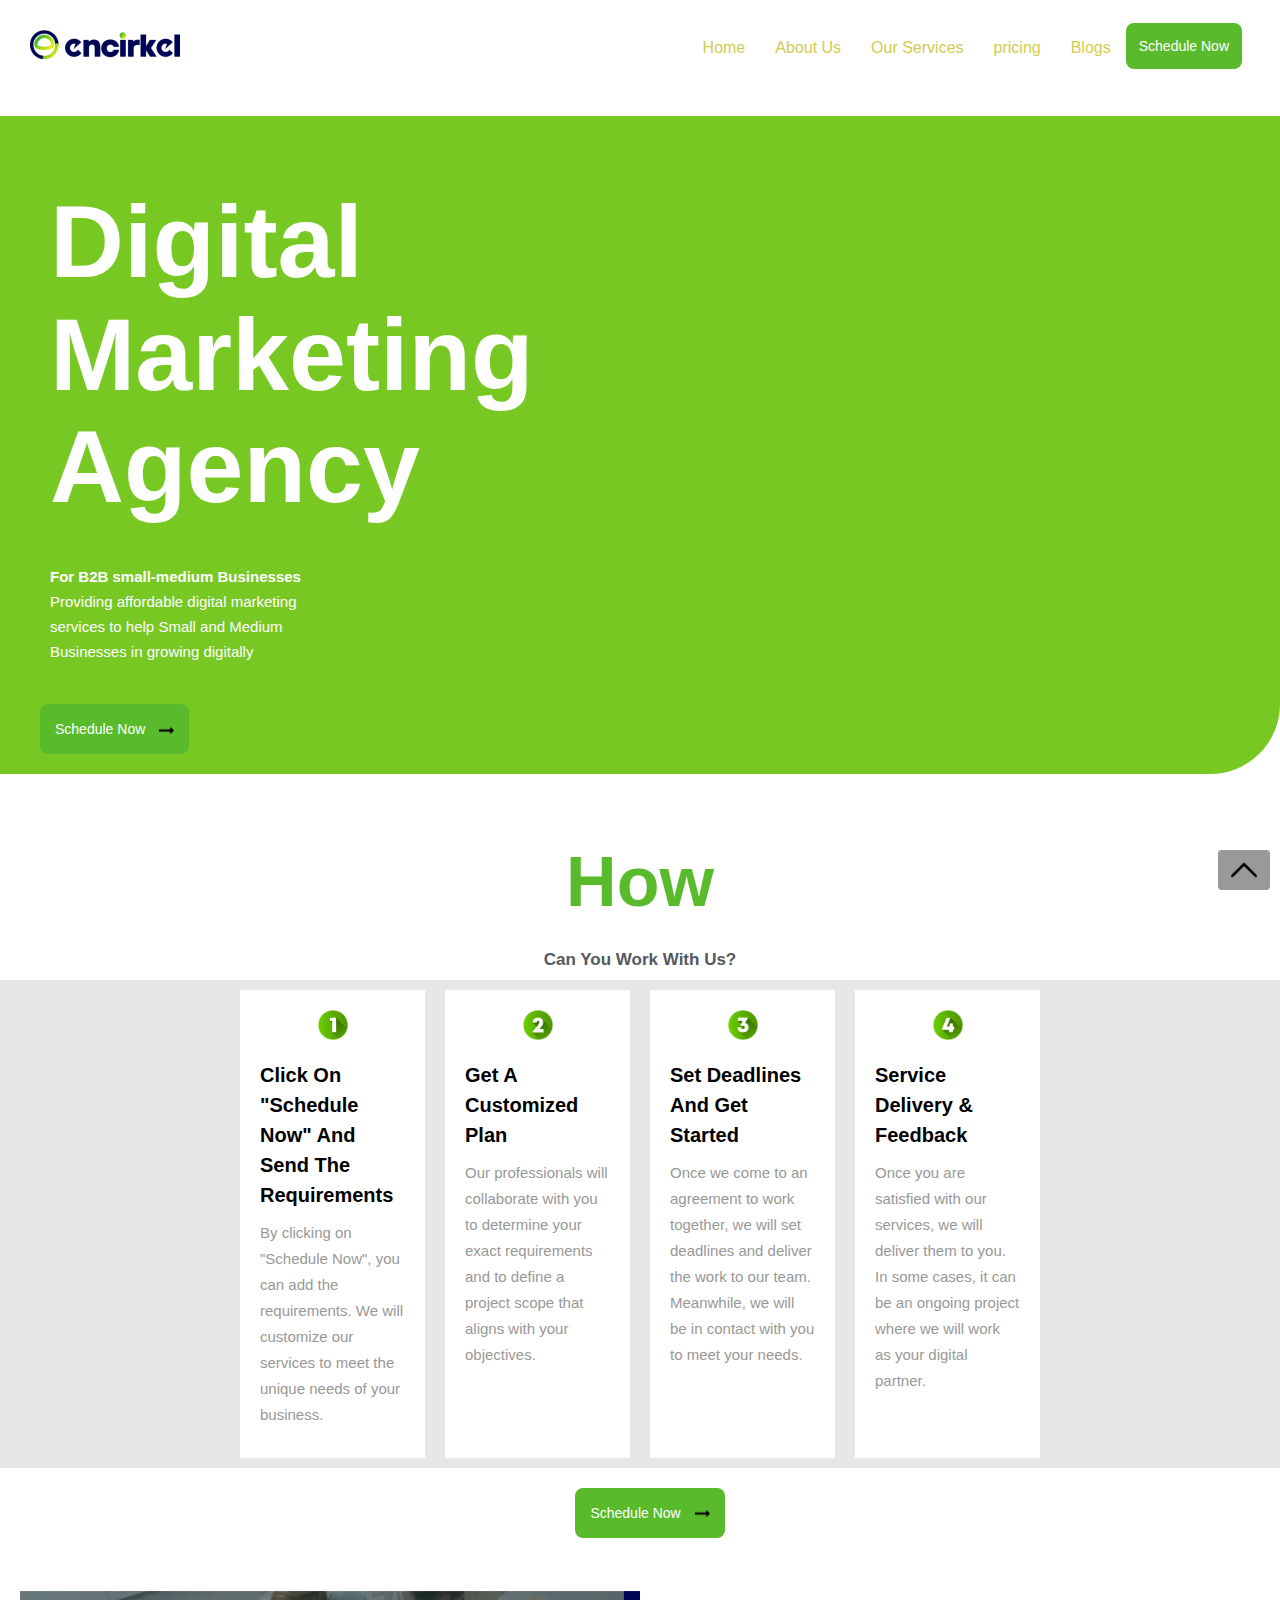
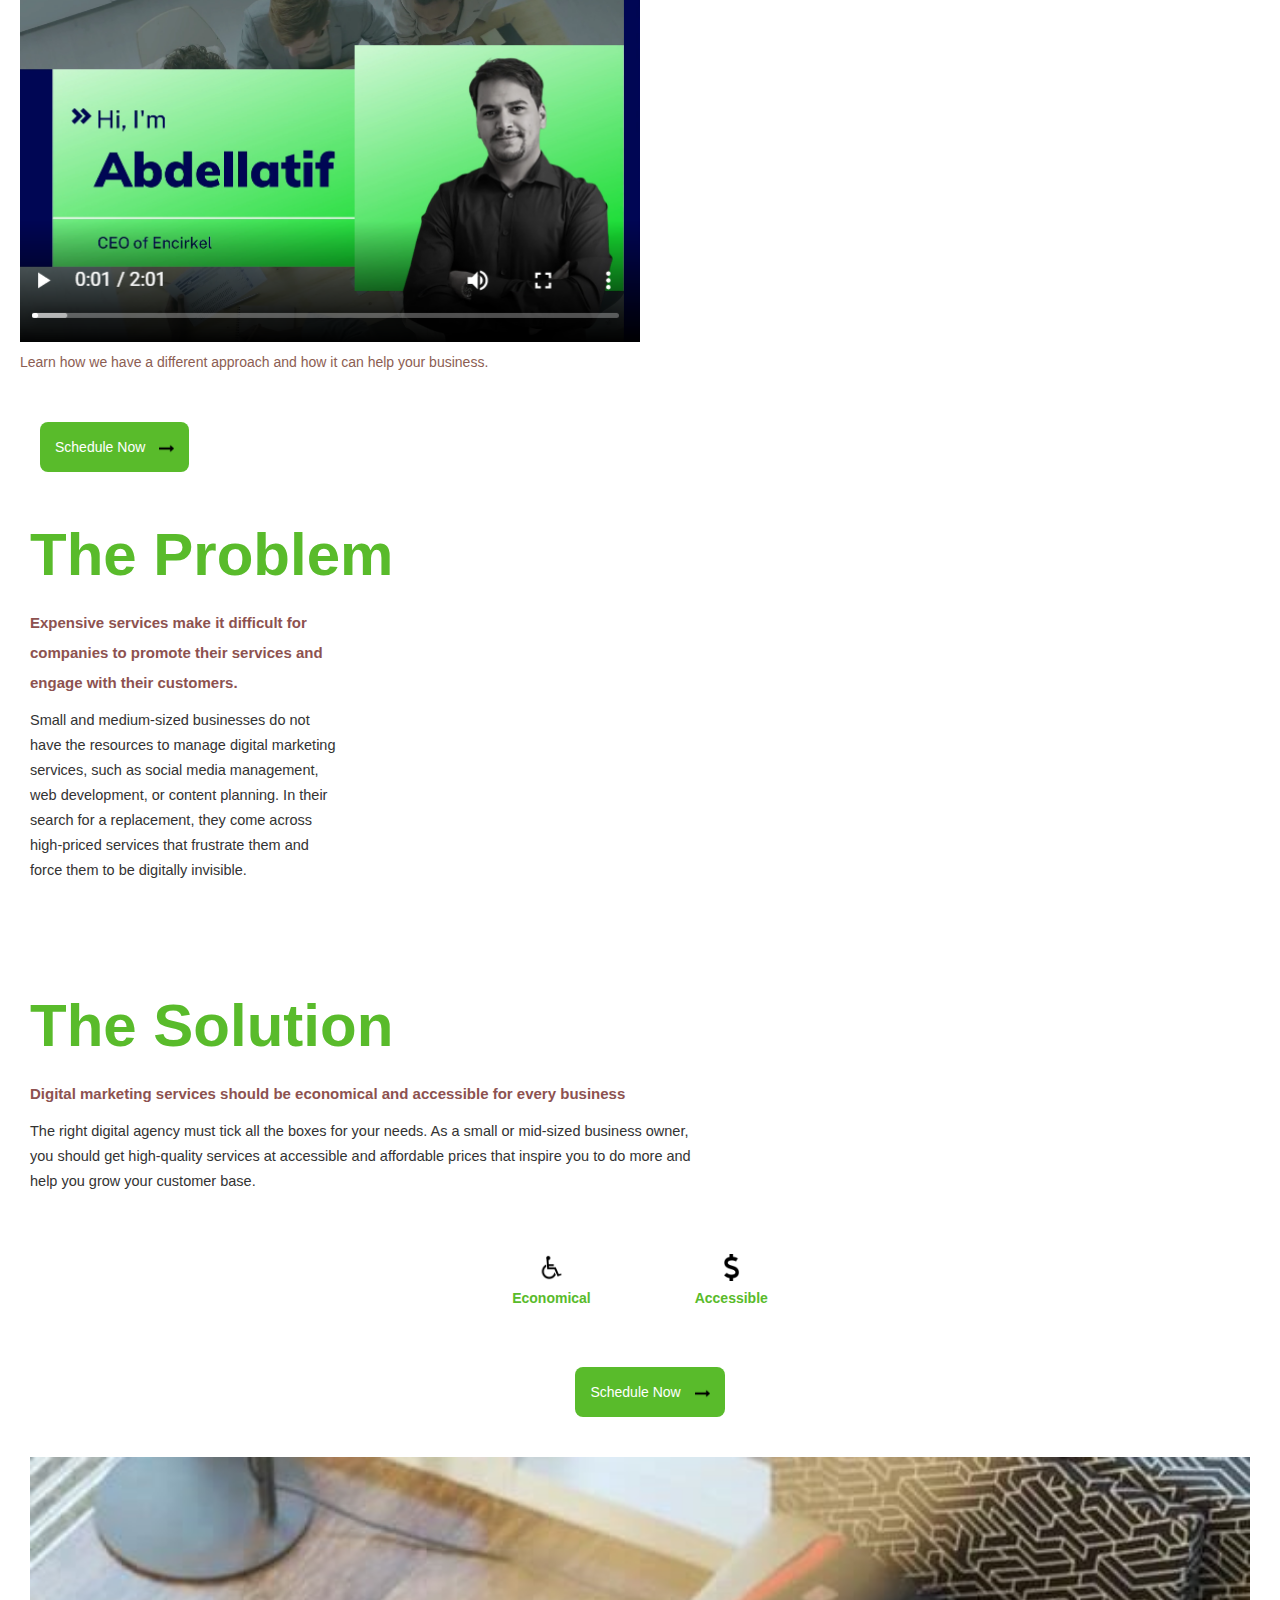
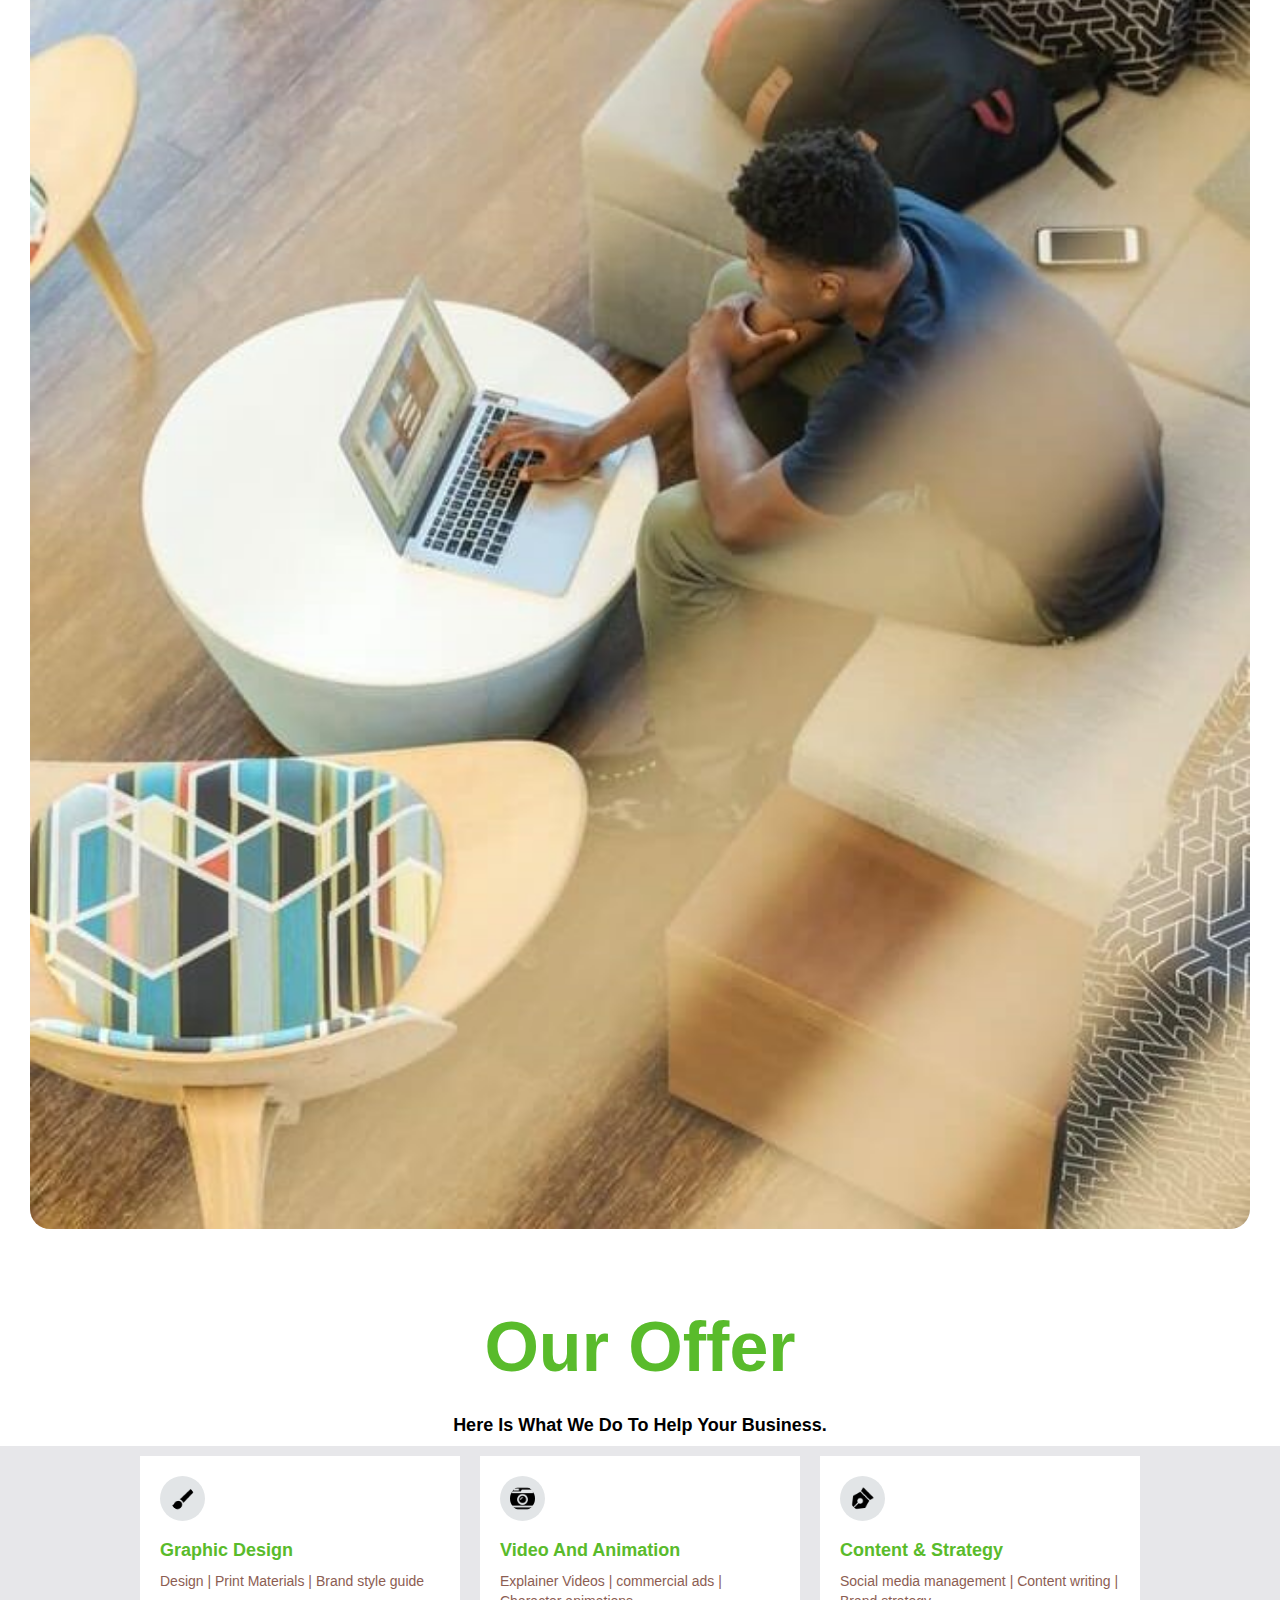
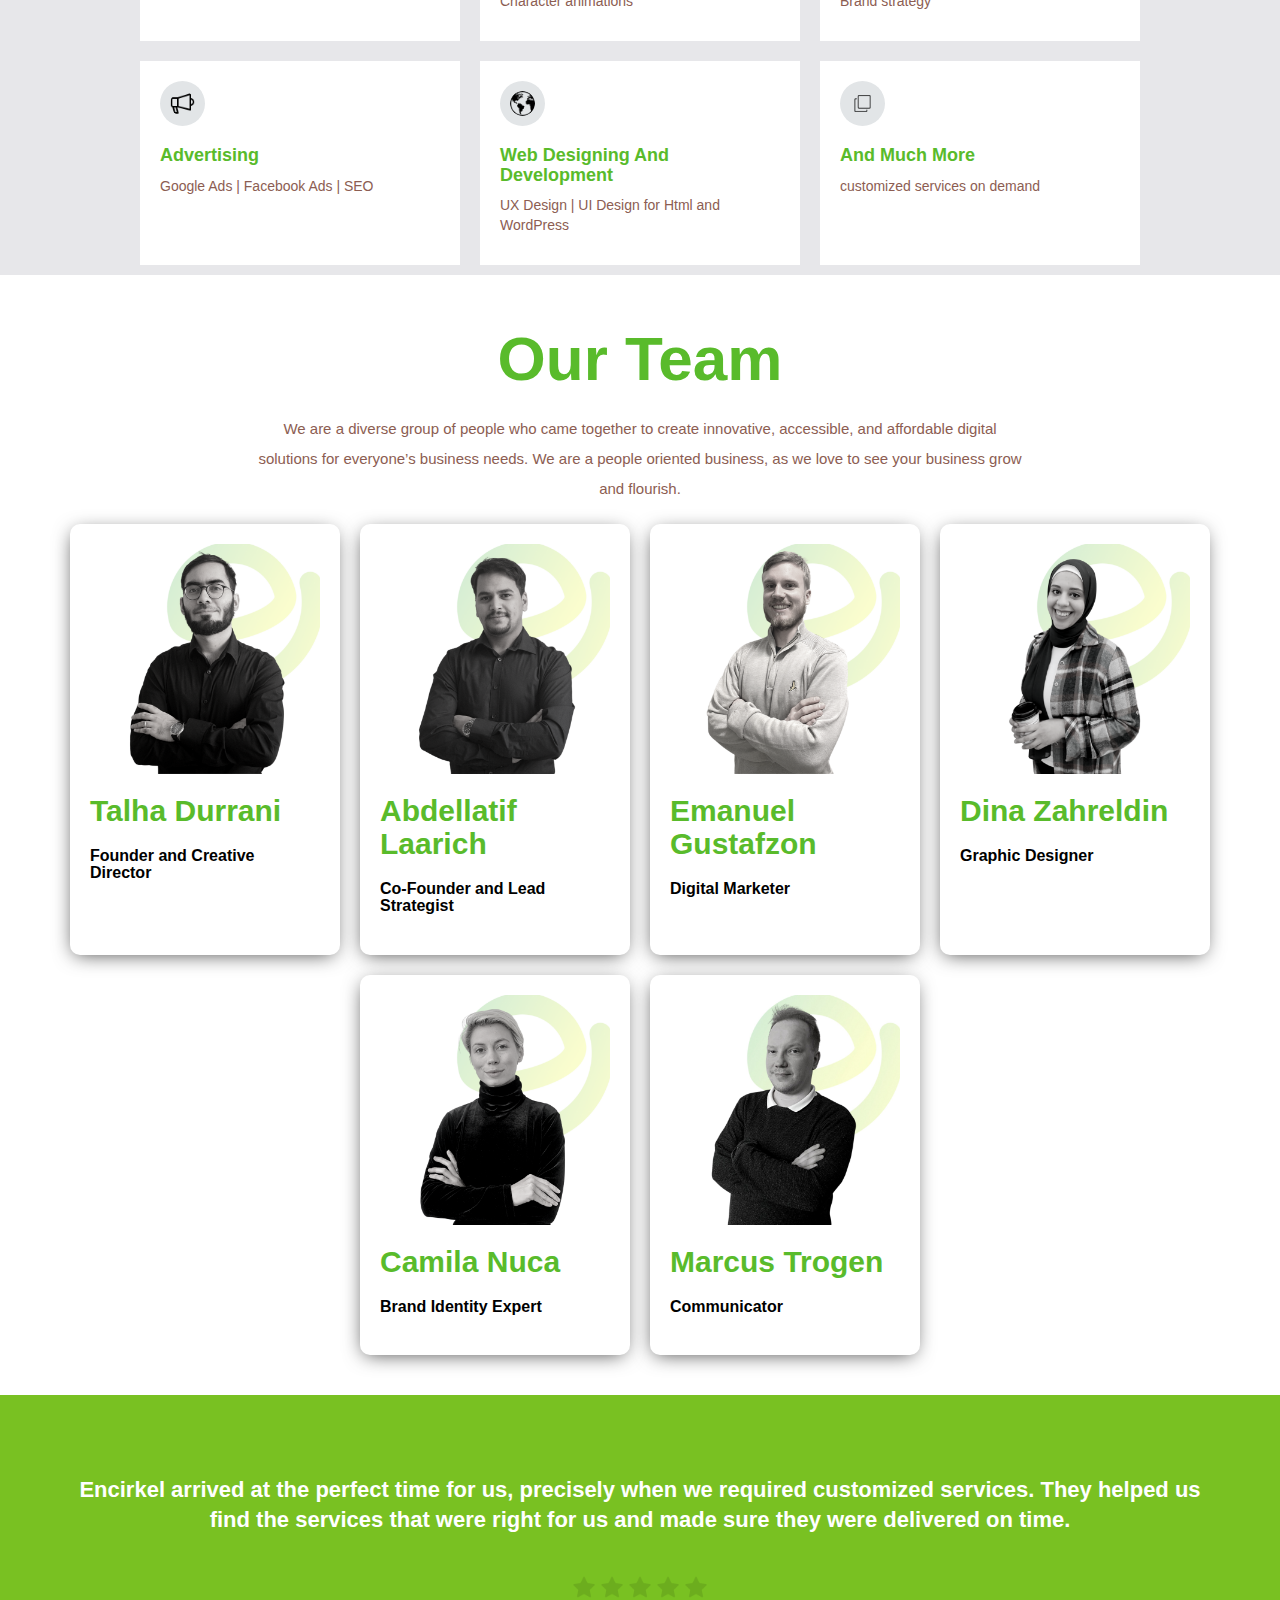
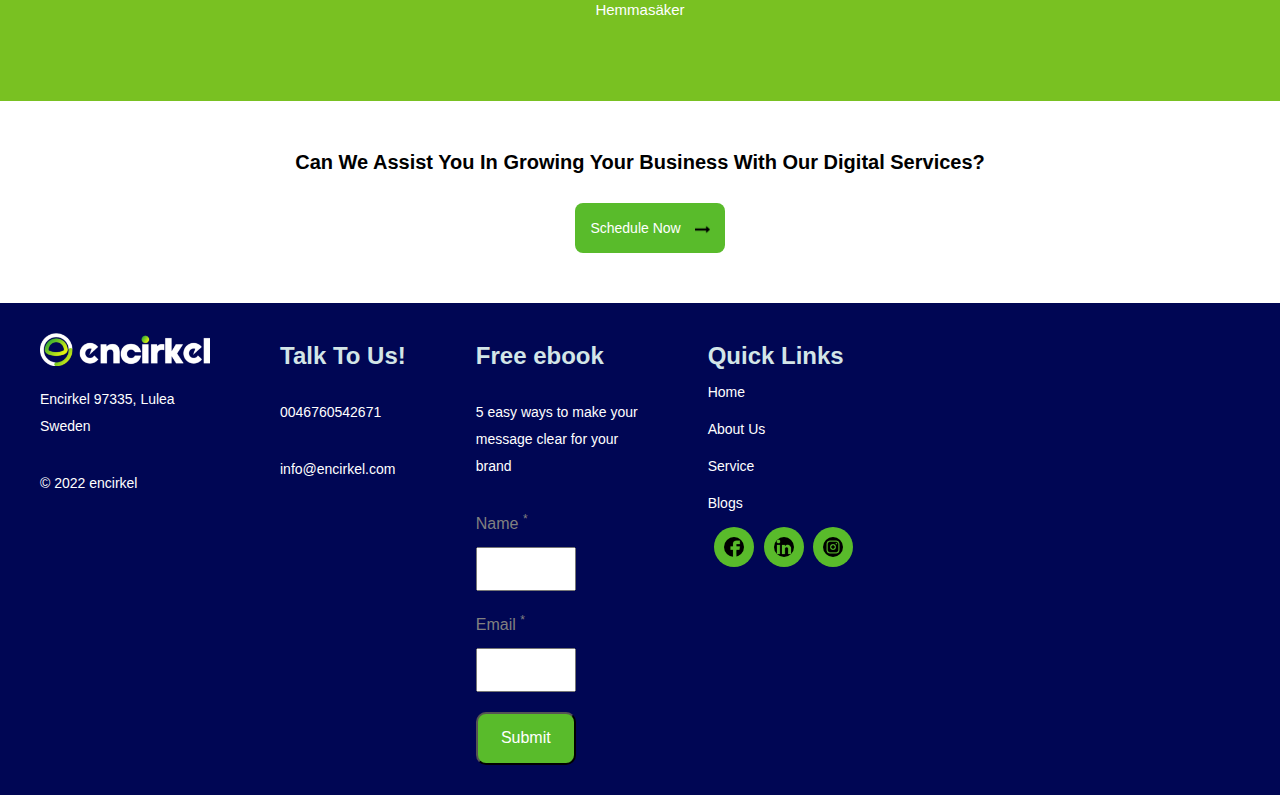
<file: index.html>
<!DOCTYPE html>
<html lang="en">
<head>
    <meta charset="UTF-8">
    <meta http-equiv="X-UA-Compatible" content="IE=edge">
    <meta name="viewport" content="width=device-width, initial-scale=1.0">
    <title>Home</title>
    <link rel="stylesheet" type="text/css" href="home.css">
    <link rel="stylesheet" href="https://maxcdn.bootstrapcdn.com/bootstrap/3.4.1/css/bootstrap.min.css">
   
</head>
<body>
    <div id="top"></div>
    <a class="btn" href="#top"><img style="width:26px;" src="./Images\upload.png"></a>
   
    
    
    <nav style="background-color: #ffffff; border:0;" class="navbar navbar-inverse">
      <div class="container-fluid">
        <div class="navbar-header">
          <button  type="button" class="navbar-toggle" data-toggle="collapse" data-target="#myNavbar">
            <span class="icon-bar"></span>
            <span class="icon-bar"></span>
            <span class="icon-bar"></span>                        
          </button>
          <img class="pick-one" src="./Images\pick-1.png">
        </div>
        <div class="collapse navbar-collapse" id="myNavbar">
          <ul class="nav navbar-nav">
            <li><a href="index.html"><span>Home</span></a></li>
            <li><a href="About Us.html"><span>About Us</span></a></li>
            <li><a href="#"><span>Our Services</span></a></li>
            <li><a href="#"><span>pricing</span></a></li>
            <li><a href="#"><span>Blogs</span></a></li>
            <li><button type="button" class="btn-1"><span>Schedule Now</span></button></li>
          </ul>
          
        </div>
      </div>
    </nav>

    <div class="content">
      <div class="mydiv">
        <h1>Digital <br>Marketing<br> Agency</h1>
        <p><b>For B2B small-medium Businesses </b><br>Providing affordable digital marketing<br> services to help Small and Medium<br> Businesses in growing digitally</p>
      <button type="button" class="btn-2"><span>Schedule Now <img src="./Images\long arrow.png" style="height:15px; font-weight: bold; padding-left: 10px;"></span></button>
      </div>
    </div>
    <center>
    <div class="how">
      <h1>How</h1>
      <h3>Can You Work With Us?</h3>
    </div>
    </center>
    <div class="cardHolder">
      
      <div class="card">
        <center><img width="30px" src="Images\pick-2.png" alt=""></center>
        <h2>Click On "Schedule Now" And Send The Requirements</h2>
        <p>By clicking on "Schedule Now", you can add the requirements. We will customize our services to meet the unique needs of your business.</p>
      </div>
      <div class="card">
        <center><img width="30px" src="Images\pick-3.png" alt=""></center>
        <h2>Get A Customized Plan</h2>
        <p>Our professionals will collaborate with you to determine your exact requirements and to define a project scope that aligns with your objectives.</p>
      </div>
      <div class="card">
        <center><img width="30px" src="Images\pick-4.png" alt=""></center>
        <h2>Set Deadlines And Get Started</h2>
        <p>Once we come to an agreement to work together, we will set deadlines and deliver the work to our team. Meanwhile, we will be in contact with you to meet your needs.</p>
      </div>
      <div class="card">
        <center><img width="30px" src="Images\pick-5.png" alt=""></center>
        <h2>Service Delivery & Feedback</h2>
        <p>Once you are satisfied with our services, we will deliver them to you. In some cases, it can be an ongoing project where we will work as your digital partner.</p>
      </div>

    </div>

    <div class="main-div">
      <center><button type="button" class="btn-2"><span>Schedule Now <img src="./Images\long arrow.png" style="height:15px; font-weight: bold; padding-left: 10px;"></span></button></center>
      <img class="pick-two"  src="Images\video.PNG">
      <p style="color:#8c5d52; font-size:14px; padding-top: 10px !important;">Learn how we have a different approach and how it can help your business.</p> <br><br>
      <button type="button" class="btn-2"><span>Schedule Now <img src="./Images\long arrow.png" style="height:15px; font-weight: bold; padding-left: 10px;"></span></button>
     <div class="text-content">
      <h1>The Problem</h1>
      <h3>Expensive services make it difficult for <br> companies to promote their services and<br> engage with their customers.</h3>
      <p>Small and medium-sized businesses do not<br> have the resources to manage digital marketing<br> services, such as social media management,<br> web development, or content planning. In their <br>search for a replacement, they come across <br>high-priced services that frustrate them and <br>force them to be digitally invisible.</p>
     </div>

     <div class="text-content" style="padding-top:50px !important;">
      <h1>The Solution</h1>
      <h3>Digital marketing services should be economical and accessible for every business</h3>
      <p>The right digital agency must tick all the boxes for your needs. As a small or mid-sized business owner,<br> you should get high-quality services at accessible and affordable prices that inspire you to do more and<br> help you grow your customer base.</p>
      <center><span class="tag"><img width="27px" src="Images\accessible.jpg" alt=""><h4 style="color:#59bb2b; font-weight: bold !important; font-size:14px;">Economical</h4></span>
      <span class="tag"><img width="27px" src="Images\dollar.png" alt=""><h4 style="color:#59bb2b; font-weight: bold !important; font-size: 14px;">Accessible</h4></span></center>
      <center><button type="button" class="btn-2"><span>Schedule Now <img src="./Images\long arrow.png" style="height:15px; font-weight: bold; padding-left: 10px;"></span></button></center>
      <center><img src="Images\pick-6.jpg" alt="" width="100%" height="auto;" style="border-radius:20px; padding-top:40px;"></center>
     </div>

</div>

<center>
  <div class="offer">
    <h1>Our Offer</h1>
    <h3>Here Is What We Do To Help Your Business.</h3>
  </div>
</center>

<div class="box-content">
    <div class="box">
      <img  src="Images\paint-brush.png" alt="">
      <h2>Graphic Design</h2>
      <p>Design | Print Materials | Brand style guide</p>
    </div>
    <div class="box">
      <img  src="Images\camera-retro.png" alt="">
      <h2>Video And Animation</h2>
      <p>Explainer Videos | commercial ads | Character animations</p>
    </div>
      <div class="box">
        <img  src="Images\pen-tool.png" alt="">
      <h2>Content & Strategy</h2>
      <p>Social media management | Content writing | Brand strategy</p>
    </div>
    <div class="box">
      <img  src="Images\bullhorn.png" alt="">
      <h2>Advertising</h2>
      <p>Google Ads | Facebook Ads | SEO</p>
    </div>
    <div class="box">
      <img  src="Images\earth.png" alt="">
      <h2>Web Designing And Development</h2>
      <p>UX Design | UI Design for Html and WordPress</p>
    </div>
    <div class="box">
      <img  src="Images\clone.png" alt="">
      <h2>And Much More</h2>
      <p>customized services on demand</p>
    </div>
    
</div>


  <div class="team">
    <h1>Our Team</h1>
    <p>We are a diverse group of people who came together to create innovative, accessible, and affordable digital<br> solutions for everyone’s business needs. We are a people oriented business, as we love to see your business grow<br> and flourish.</p>
  </div>

  <div class="img-content">
    <div class="img-box">
     <img src="Images\pick-7.png" alt="">
      <h2>Talha Durrani</h2>
      <h3>Founder and Creative Director</h3>
    </div>
    <div class="img-box">
      <img src="Images\pick-8.png" alt="">
      <h2>Abdellatif Laarich</h2>
      <h3>Co-Founder and Lead Strategist</h3>
    </div>
    <div class="img-box">
      <img src="Images\pick-9.png" alt="">
      <h2>Emanuel Gustafzon</h2>
      <h3>Digital Marketer</h3>
    </div>
    <div class="img-box">
      <img src="Images\pick-10.png" alt="">
      <h2>Dina Zahreldin</h2>
      <h3>Graphic Designer</h3>
    </div>
    <div class="img-box">
      <img src="Images\pick-11.png" alt="">
      <h2>Camila Nuca</h2>
      <h3>Brand Identity Expert</h3>
    </div>
    <div class="img-box">
      <img src="Images\pick-12.jpg" alt="">
      <h2>Marcus Trogen</h2>
      <h3>Communicator</h3>
    </div>
  
  </div>

<div class="green-box">
  <h3>Encirkel arrived at the perfect time for us, precisely when we required customized services. They helped us find the services that were right for us and made sure they were delivered on time.</h3>
<center><img width="24px" style="opacity: 0.1;" src="Images\star.png" alt="">
<img width="24px" style="opacity: 0.1;" src="Images\star.png" alt="">
<img width="24px" style="opacity: 0.1;" src="Images\star.png" alt="">
<img width="24px" style="opacity: 0.1;" src="Images\star.png" alt="">
<img width="24px" style="opacity: 0.1;" src="Images\star.png" alt="">
<p style="color:white; font-size:15px;">Hemmasäker</p>
</center>
</div>
<center>
<div class="grow">
  <h4>Can We Assist You In Growing Your Business With Our Digital Services?</h4>
  <button type="button" class="btn-2"><span>Schedule Now <img src="./Images\long arrow.png" style="height:15px; font-weight: bold; padding-left: 10px;"></span></button>
</div>
</center>

<div class="footer">
  <div class="foot-box">
    <img width="170px" src="Images\pick-13.png" alt="">
    <p>Encirkel 97335, Lulea <br>Sweden</p>
    
    <p>© 2022 encirkel</p>
  </div>
  <div class="foot-box">
    <h4>Talk To Us!</h4>
    <p>0046760542671</p>
    <p>info@encirkel.com</p>
  </div>
  <div class="foot-box">
    <h4>Free ebook</h4>
    <p>5 easy ways to make your<br> message clear for your<br> brand</p>
    <p style="color:gray; font-size:16px;">Name <sup>*</sup></p>
    <input type="text">
    <p style="color:gray; font-size:16px;" >Email <sup>*</sup></p>
    <input type="email"><br><br>
    <button style="background-color: #59bb2b; color: white; padding:13px; width:100px; font-size:16px; border-radius:10px;">Submit</button>
  </div>
  <div class="foot-box">
    <h4>Quick Links</h4>
    <p style="padding:0%">Home</p>
    <p style="padding:0%">About Us</p>
    <p style="padding:0%">Service</p>
    <p style="padding:0%" >Blogs</p>
    <img class= "pick-three"  src="Images\facebook.png" alt="">
    <img class= "pick-three"  src="Images\linkedin-logo.png" alt="">
    <img class= "pick-three"  src="Images\instagram.png" alt="">
  </div>
</div>
    <script src="https://ajax.googleapis.com/ajax/libs/jquery/3.6.0/jquery.min.js"></script>
    <script src="https://maxcdn.bootstrapcdn.com/bootstrap/3.4.1/js/bootstrap.min.js"></script>   
</body>
</html>
</file>
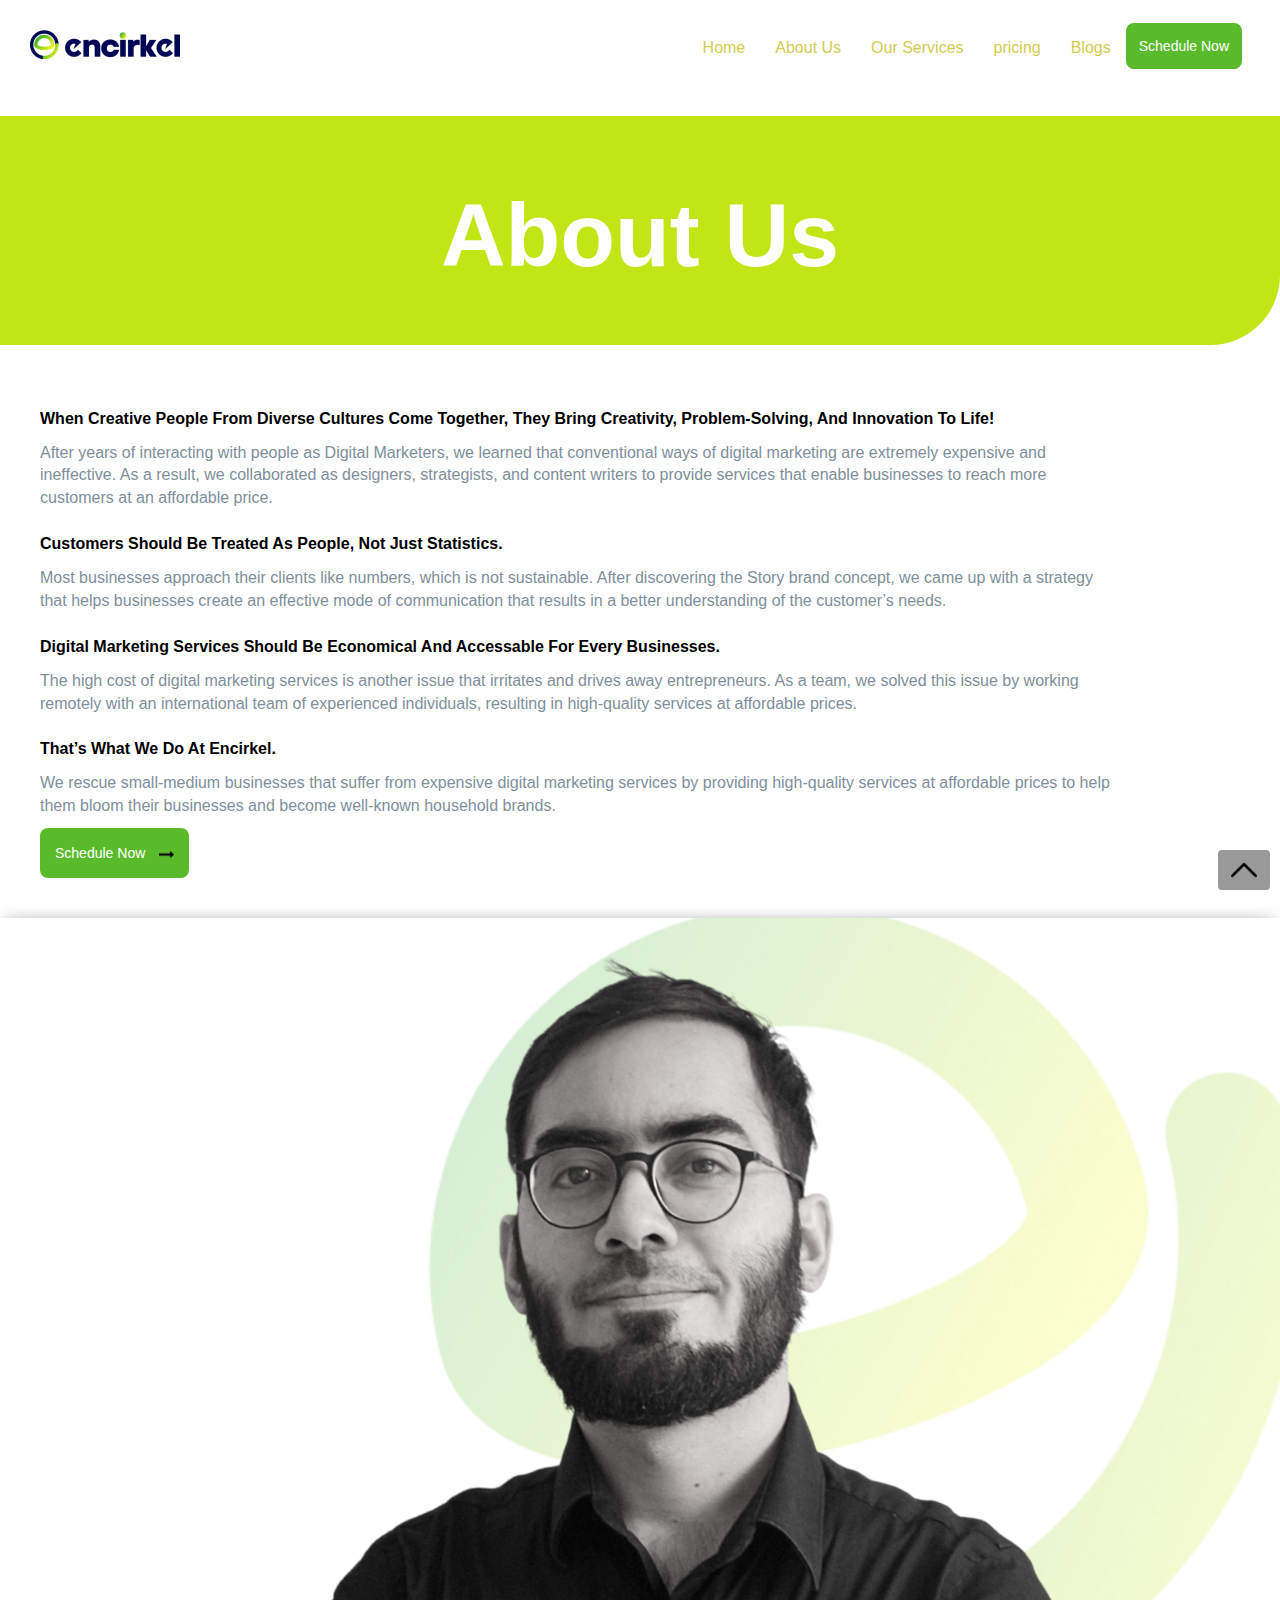
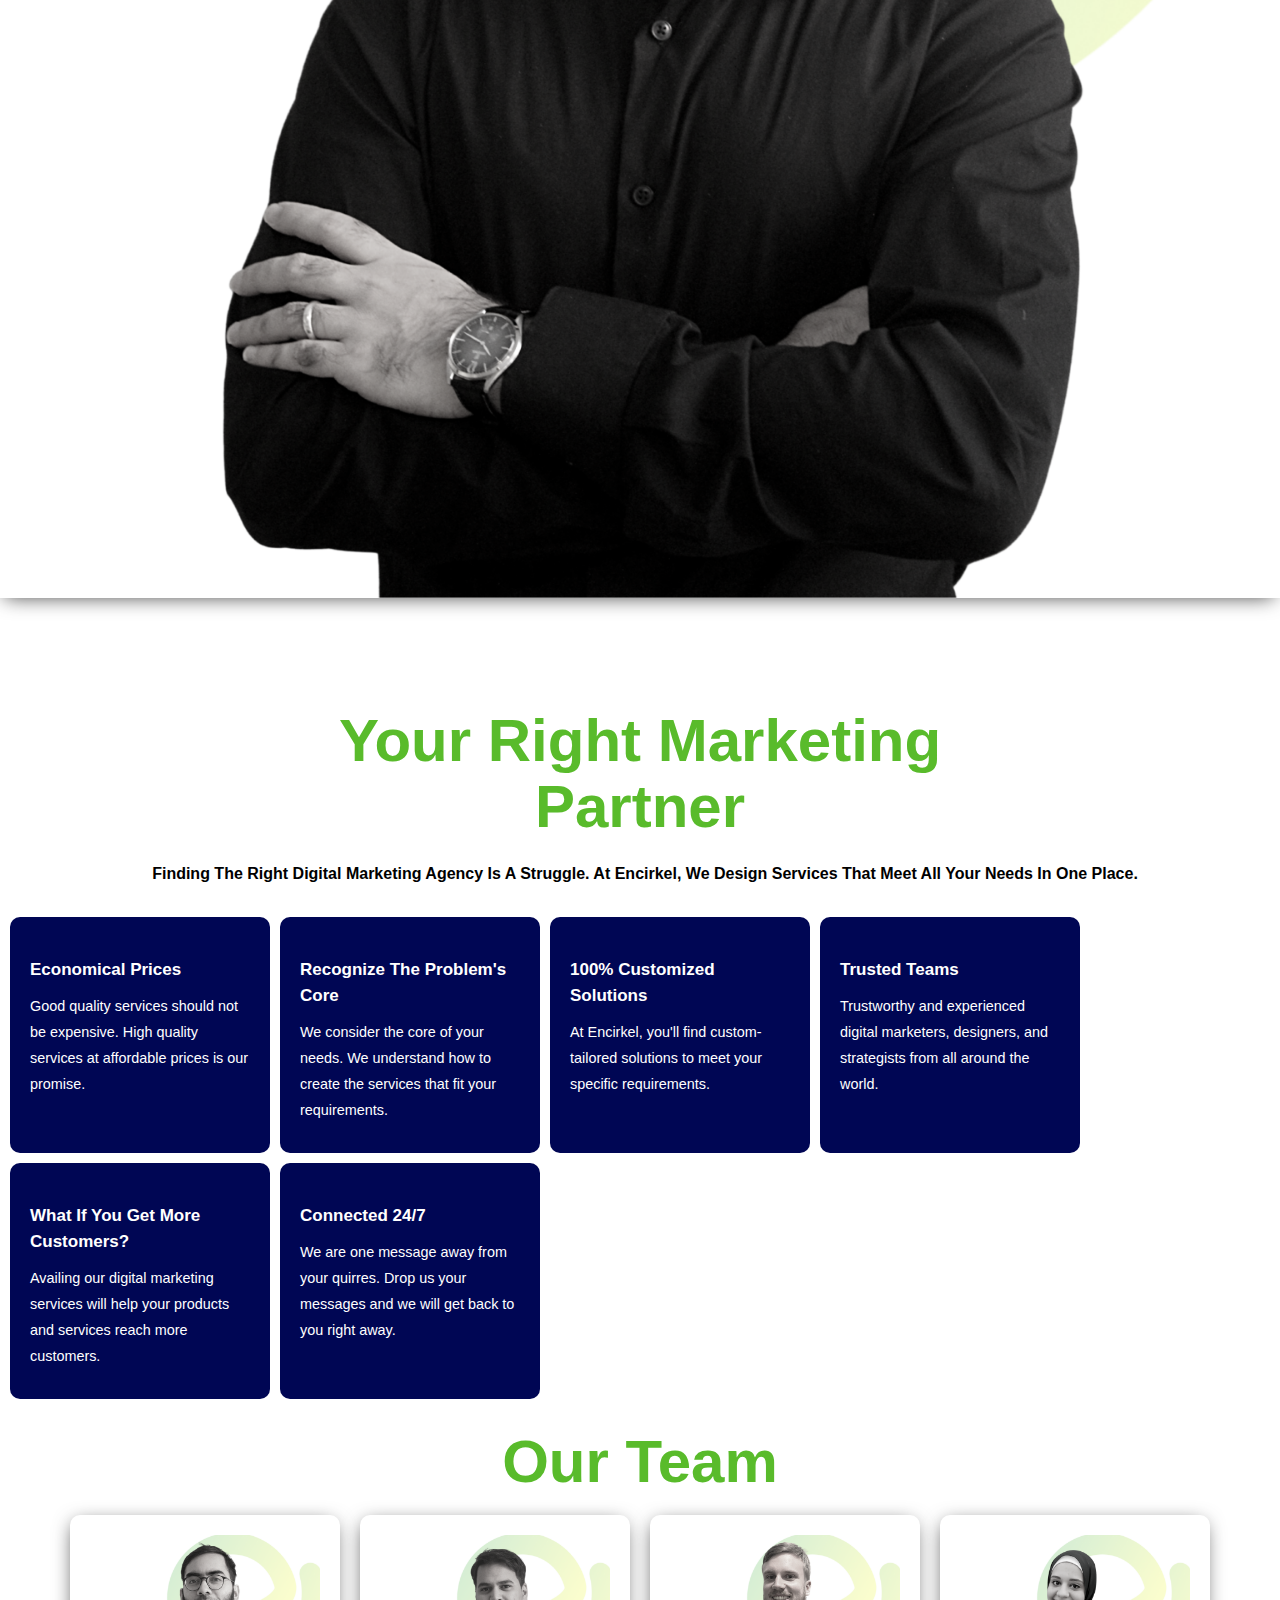
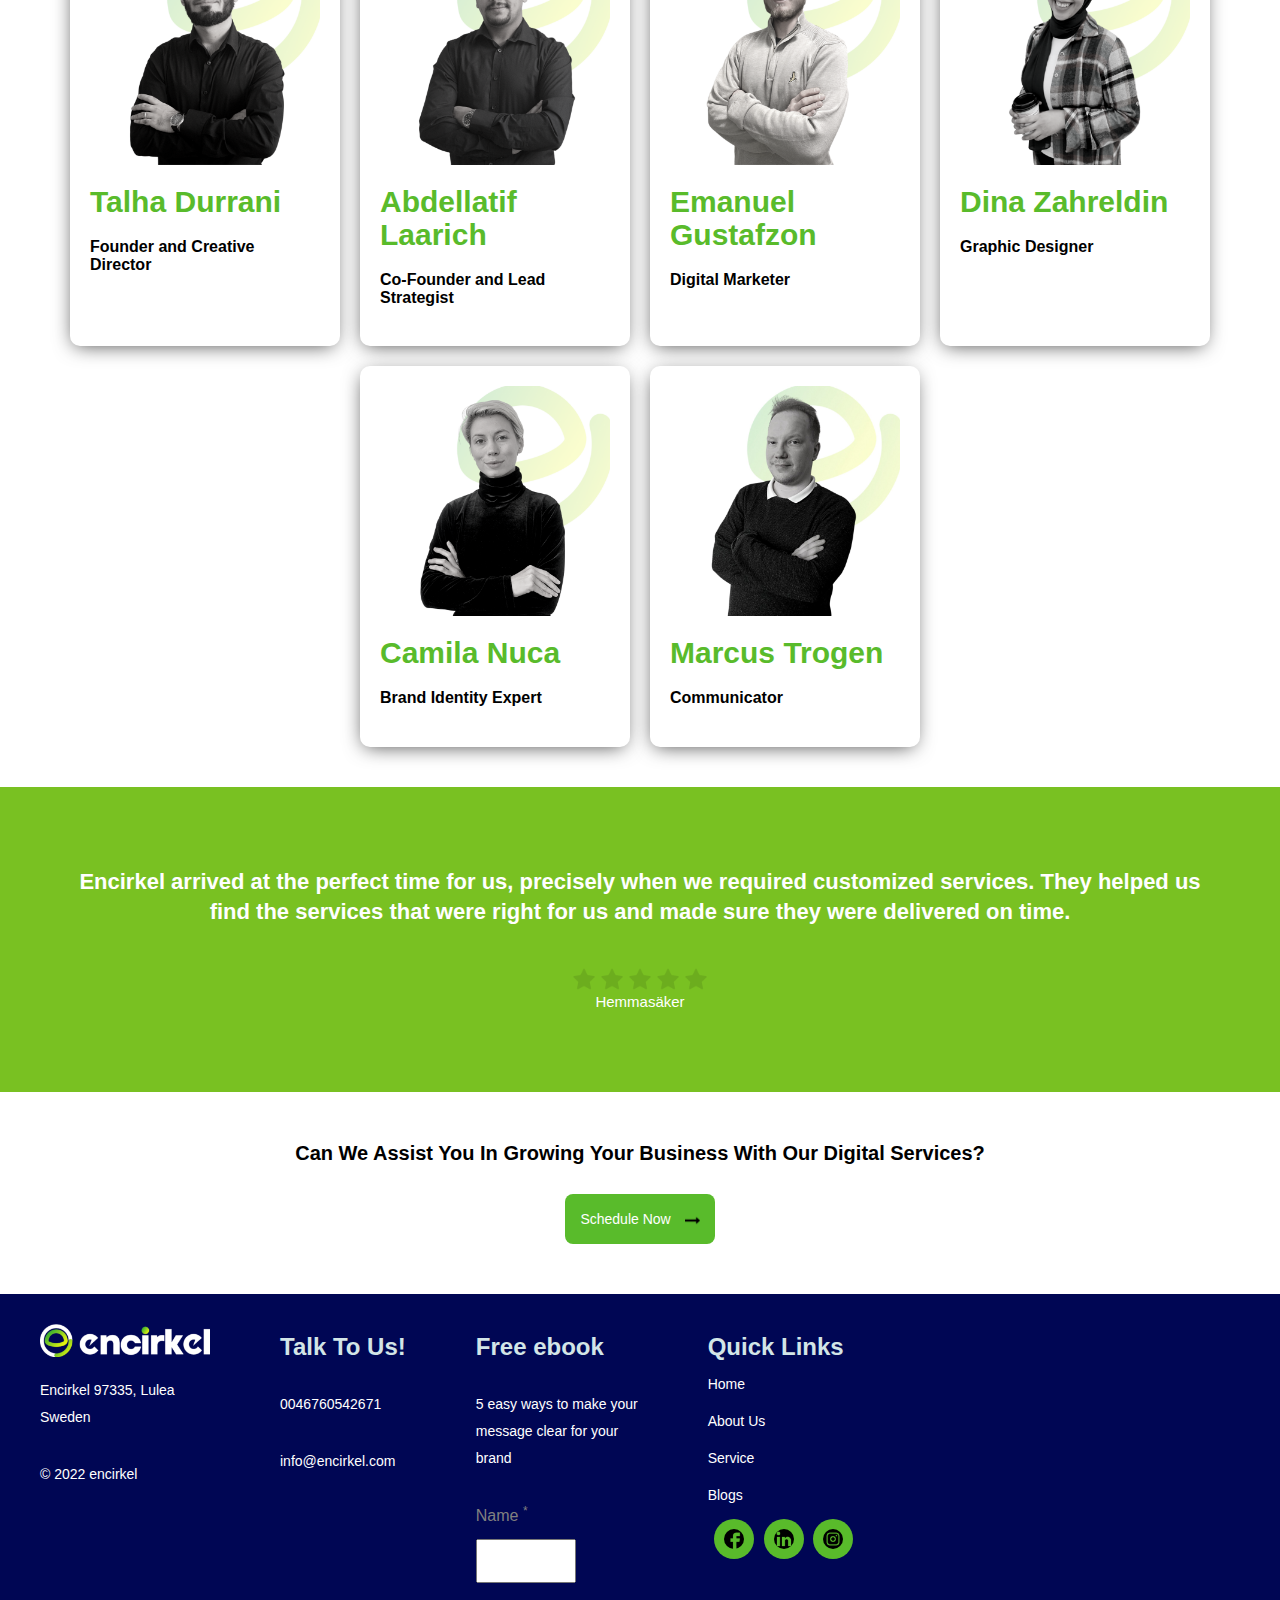
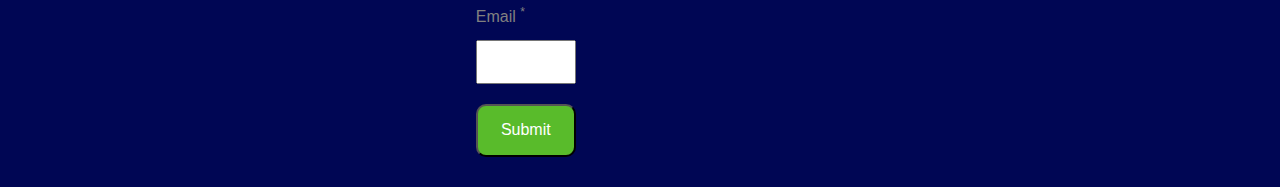
<file: About Us.html>
<!DOCTYPE html>
<html lang="en">
<head>
    <meta charset="UTF-8">
    <meta http-equiv="X-UA-Compatible" content="IE=edge">
    <meta name="viewport" content="width=device-width, initial-scale=1.0">
    <title>About Us</title>
    <link rel="stylesheet" type="text/css" href="About.css">
    <link rel="stylesheet" href="https://maxcdn.bootstrapcdn.com/bootstrap/3.4.1/css/bootstrap.min.css">
   
</head>
<body>
    <div id="top"></div>
    <a class="btn" href="#top"><img style="width:26px;" src="./Images\upload.png"></a>
   
    
    
    <nav style="background-color: #ffffff; border:0;" class="navbar navbar-inverse">
      <div class="container-fluid">
        <div class="navbar-header">
          <button  type="button" class="navbar-toggle" data-toggle="collapse" data-target="#myNavbar">
            <span class="icon-bar"></span>
            <span class="icon-bar"></span>
            <span class="icon-bar"></span>                        
          </button>
          <img class="pick-one" src="./Images\pick-1.png">
        </div>
        <div class="collapse navbar-collapse" id="myNavbar">
          <ul class="nav navbar-nav">
            <li><a href="index.html"><span>Home</span></a></li>
            <li><a href="About Us.html"><span>About Us</span></a></li>
            <li><a href="#"><span>Our Services</span></a></li>
            <li><a href="#"><span>pricing</span></a></li>
            <li><a href="#"><span>Blogs</span></a></li>
            <li><button type="button" class="btn-1"><span>Schedule Now</span></button></li>
          </ul>
          
        </div>
      </div>
    </nav>

    <div class="content">
        <div class="mydiv">
          <h1>About Us</h1>
        </div>
      </div>
      <div class="text-content">
        <div class="text-box">
            <h2>When Creative People From Diverse Cultures Come Together, They Bring Creativity, Problem-Solving, And Innovation To Life! </h2>
            <p>After years of interacting with people as Digital Marketers, we learned that conventional ways of digital marketing are extremely expensive and ineffective. As a result, we collaborated as designers, strategists, and content writers to provide services that enable businesses to reach more customers at an affordable price.</p>
        </div>
        <div class="text-box">
            <h2>Customers Should Be Treated As People, Not Just Statistics.</h2>
            <p>Most businesses approach their clients like numbers, which is not sustainable. After discovering the Story brand concept, we came up with a strategy that helps businesses create an effective mode of communication that results in a better understanding of the customer’s needs.</p> 
        </div>
        <div class="text-box">
            <h2>Digital Marketing Services Should Be Economical And Accessable For Every Businesses.</h2>
            <p>The high cost of digital marketing services is another issue that irritates and drives away entrepreneurs. As a team, we solved this issue by working remotely with an international team of experienced individuals, resulting in high-quality services at affordable prices.</p>
        </div>
        <div class="text-box">
            <h2>That’s What We Do At Encirkel.</h2>
            <p>We rescue small-medium businesses that suffer from expensive digital marketing services by providing high-quality services at affordable prices to help them bloom their businesses and become well-known household brands.</p>
            <button type="button" class="btn-2"><span>Schedule Now <img src="./Images\long arrow.png" style="height:15px; font-weight: bold; padding-left: 10px;"></span></button>
        </div>
      </div>
      <div class="img-1">
      <center><img width="100%" height="auto" src="Images\pick-7.png" alt=""></center>
      
      </div>

      <div class="h-1">
        <h1>Your Right Marketing <br>Partner</h1>
        <h2>Finding The Right Digital Marketing Agency Is A Struggle. At Encirkel, We Design Services That Meet All Your Needs In One Place.</h2>
      </div>
  
      <div class="blue-content">
        <div class="blue-box">
            <h3>Economical Prices</h3>
            <p>Good quality services should not be expensive. High quality services at affordable prices is our promise.</p>
        </div>
        <div class="blue-box">
            <h3>Recognize The Problem's Core</h3>
            <p>We consider the core of your needs. We understand how to create the services that fit your requirements.</p>
        </div>
        <div class="blue-box">
            <h3>100% Customized Solutions</h3>
            <p>At Encirkel, you'll find custom-tailored solutions to meet your specific requirements.</p>
        </div>
        <div class="blue-box">
            <h3>Trusted Teams</h3>
            <p>Trustworthy and experienced digital marketers, designers, and strategists from all around the world.</p>
        </div>
        <div class="blue-box">
            <h3>What If You Get More Customers?</h3>
            <p>Availing our digital marketing services will help your products and services reach more customers.</p>
        </div>
        <div class="blue-box">
            <h3>Connected 24/7</h3>
            <p>We are one message away from your quirres. Drop us your messages and we will get back to you right away.</p>
        </div>
      </div>
      <center><h1 style="color:#59bb2b; font-size:60px; font-weight:bold;">Our Team</h1></center>

      <div class="img-content">
        <div class="img-box">
         <img src="Images\pick-7.png" alt="">
          <h2>Talha Durrani</h2>
          <h3>Founder and Creative Director</h3>
        </div>
        <div class="img-box">
          <img src="Images\pick-8.png" alt="">
          <h2>Abdellatif Laarich</h2>
          <h3>Co-Founder and Lead Strategist</h3>
        </div>
        <div class="img-box">
          <img src="Images\pick-9.png" alt="">
          <h2>Emanuel Gustafzon</h2>
          <h3>Digital Marketer</h3>
        </div>
        <div class="img-box">
          <img src="Images\pick-10.png" alt="">
          <h2>Dina Zahreldin</h2>
          <h3>Graphic Designer</h3>
        </div>
        <div class="img-box">
          <img src="Images\pick-11.png" alt="">
          <h2>Camila Nuca</h2>
          <h3>Brand Identity Expert</h3>
        </div>
        <div class="img-box">
          <img src="Images\pick-12.jpg" alt="">
          <h2>Marcus Trogen</h2>
          <h3>Communicator</h3>
        </div>
      
      </div>
    
    <div class="green-box">
      <h3>Encirkel arrived at the perfect time for us, precisely when we required customized services. They helped us find the services that were right for us and made sure they were delivered on time.</h3>
    <center><img width="24px" style="opacity: 0.1;" src="Images\star.png" alt="">
    <img width="24px" style="opacity: 0.1;" src="Images\star.png" alt="">
    <img width="24px" style="opacity: 0.1;" src="Images\star.png" alt="">
    <img width="24px" style="opacity: 0.1;" src="Images\star.png" alt="">
    <img width="24px" style="opacity: 0.1;" src="Images\star.png" alt="">
    <p style="color:white; font-size:15px;">Hemmasäker</p>
    </center>
    </div>
    <center>
    <div class="grow">
      <h4>Can We Assist You In Growing Your Business With Our Digital Services?</h4>
      <button type="button" class="btn-2"><span>Schedule Now <img src="./Images\long arrow.png" style="height:15px; font-weight: bold; padding-left: 10px;"></span></button>
    </div>
    </center>
    
    <div class="footer">
      <div class="foot-box">
        <img width="170px" src="Images\pick-13.png" alt="">
        <p>Encirkel 97335, Lulea <br>Sweden</p>
        
        <p>© 2022 encirkel</p>
      </div>
      <div class="foot-box">
        <h4>Talk To Us!</h4>
        <p>0046760542671</p>
        <p>info@encirkel.com</p>
      </div>
      <div class="foot-box">
        <h4>Free ebook</h4>
        <p>5 easy ways to make your<br> message clear for your<br> brand</p>
        <p style="color:gray; font-size:16px;">Name <sup>*</sup></p>
        <input type="text">
        <p style="color:gray; font-size:16px;" >Email <sup>*</sup></p>
        <input type="email"><br><br>
        <button style="background-color: #59bb2b; color: white; padding:13px; width:100px; font-size:16px; border-radius:10px;">Submit</button>
      </div>
      <div class="foot-box">
        <h4>Quick Links</h4>
        <p style="padding:0%">Home</p>
        <p style="padding:0%">About Us</p>
        <p style="padding:0%">Service</p>
        <p style="padding:0%" >Blogs</p>
        <img class= "pick-three"  src="Images\facebook.png" alt="">
        <img class= "pick-three"  src="Images\linkedin-logo.png" alt="">
        <img class= "pick-three"  src="Images\instagram.png" alt="">
      </div>
    </div>
    <script src="https://ajax.googleapis.com/ajax/libs/jquery/3.6.0/jquery.min.js"></script>
    <script src="https://maxcdn.bootstrapcdn.com/bootstrap/3.4.1/js/bootstrap.min.js"></script>   
</body>
</html>
</file>
<file: home.css>
body{
    margin:0;
    padding:0;
}

.pick-one{
    width: 210px;
    height:auto;   
   position: absolute;
   top: 0%;
   left:0%;
   right:0%;
   padding:30px;

  }
#myNavbar{
    float:right;
    padding: 23px;
}

li span{
    color:#d2cc50;
    font-size:16px;
    transition: all .5s;
    list-style-type: none;
}
span:hover{
    color:blue;
      transition: 0.4s ease;
     padding-bottom:10px;
      height: 0.10rem;
      opacity: 1;
      border-bottom: 1px solid #66b1f6;
      cursor: pointer;
    }
.btn-1{
    background-color: #59bb2b;
    border:0;
    padding: 13px;
    border-radius:8px;
    transition: all .5s;
}

.btn-1 span{
    color:#fff;
    font-size: 14px;
}
.btn-1:hover{
    background-color: #67d036;
}

.content{
    background-color: #78c824;
    width:100%;
    height:auto;
    border-bottom-right-radius: 70px;
}
.mydiv{
 
    padding:20px;
}
.mydiv h1{
    color:#fefefe;
    font-weight: 600;
    font-size:8vw;

    padding:30px;
    /*
    padding-top: 30px;
    */
}

.mydiv p{
    color:#fefefe;
    padding:30px;
    padding-top: 0;
    line-height: 25px;
    font-size:15px;
}


.btn-2{
    background-color: #59bb2b;
    border:0;
    padding: 15px;
    border-radius:8px;
    transition: all .5s;
    margin-left:20px;
}

.btn-2 span{
    color:#fff;
    font-size: 14px;
}
.btn-2:hover{
    background-color: #67d036;
}

.cardHolder{
    background-color: #e7e7ea;
    justify-content: center !important;
    display: flex;
    flex-wrap: wrap;
}
.card{
    background-color: #ffffff;
    width:185px;
    height:auto;
    margin:10px !important;
    padding:20px;
}
.card h2{
    font-size:20px;
    font-weight: bold;
    color:#000000;
    line-height: 30px;
}

.card p{
    color:#989897;
    line-height: 26px;
    font-size:15px;
}

.how h1{
    color:#59bb2b;
    font-size:70px;
    font-weight: bold !important;
    padding-top: 50px !important;
}
.how h3{
    color:#54595f;
    font-size: 17px;
    font-weight: bold;
    padding-top: 10px !important;
   
}
.main-div{
    padding:20px;
}

.pick-two{
    padding-top: 50px !important;
    width:50%;
    height:auto;
}

.text-content h1{
    color:#59bb2b;
    font-size:60px;
    font-weight: bold !important;
    padding-top: 20px !important;
}
.text-content{
    padding: 10px !important;
}
.text-content h3{
color:#8d5250;
font-size:15px;
font-weight: bold !important;
line-height: 30px;
}

.text-content p{
    line-height: 25px;
    font-size: 14.5px;
}
.tag{
    display: inline-block;
    margin:50px;
 
}

.offer h1{
    color:#59bb2b;
    font-size:70px;
    font-weight: bold !important;
    padding-top: 30px !important;
}
.offer h3{
    color:#000000;
    font-size: 18px;
    font-weight: bold;
    padding-top: 10px !important;
   
}

.box-content{
    background-color: #e7e7ea;
    justify-content: center !important;
    display: flex;
    flex-wrap: wrap;
}

.box{
    width:320px;
    height:auto;
    padding:20px;
    margin: 10px !important;
    background-color: #ffff;
}

.box h2{
    color:#59bb2b;
    font-size: 18px;
    font-weight: bold !important;
}

.box img{
    background-color: #e2e5e7;
   padding:10px !important;
    border-radius: 50%;
    width:45px; 
}
.box p{
color:#8c5d52;
}

p::selection {
    background-color: #59bb2b;
    color:#000000;
  }

  h1::selection{
    background-color: #59bb2b;
    color:#000000;
  }

  h3::selection{
    background-color:#59bb2b ;
    color:#000000;
  }

  
  h2::selection{
    background-color: #59bb2b;
    color:#000000;
  }

  h4::selection{
    background-color: #59bb2b;
    color:#000000;
  }
  img::selection{
    background-color: #59bb2b;
  }
  .team h1{
    color:#59bb2b;
    font-size:62px;
    font-weight: bold !important;
    padding-top: 30px !important;
    text-align: center;
}
.team p{
    color:#8c5d52;
    font-size: 15px;
    padding-top: 10px !important;
    line-height: 30px;
   text-align: center;
   
}
.img-content{
    width: 100%;
    height: auto;
    justify-content: center !important;
    display: flex;
    flex-wrap: wrap;
}

.img-box{
    width:270px;
    height: auto;
    height:auto;
    padding:20px;
    margin: 10px !important;
    background-color: #ffff;
    border-radius: 10px;
    box-shadow: -1px 4px 20px -5px rgba(0,0,0,0.75);
}

.img-box img{
    width:230px;
  
}

.img-box h2{
    color:#59bb2b;
    font-weight: bold !important;
}
.img-box h3{
    font-size: 16px;
    color:#000000;
    font-weight: bold !important;
    padding-bottom: 10px;
}

.green-box{
    background-color: #79c122;
    padding:30px;
    padding-bottom: 70px !important;
    margin-top: 30px !important;
}

.green-box h3{
    color:#ffff;
    text-align: center;
    padding:30px;
    line-height: 30px;
    font-size: 22px;
    font-weight: bold !important;
}

.grow{
    margin-top: 50px;
}
.grow h4{
    color:#000000;
    font-weight: bold !important;
    font-size: 20px;
    padding-bottom:20px;
}
.footer{
    background-color: #000654;
    display: flex;
    flex-wrap: wrap;
    margin-top:50px !important;
}
.foot-box{
    padding:30px;
    margin-left:10px !important;
}
.foot-box p {
    color: white;
    padding-top: 20px;
    line-height: 27px;
}
.foot-box h4 {
    color:#d3e5e7;
    font-weight: bold !important;
    font-size:24px;
}

input {
    width:100px;
    padding:10px;
   outline: none;
    font-size:30px;
    
}

.pick-three{
    background-color: #59bb2b;
    padding:10px;
    border-radius: 50%;
    width:40px;
    margin-left: 6px;
    cursor: pointer;
    transition: 1s all;
}

.pick-three:hover{
    background-color: #000654;
}
@media only screen and (max-width: 700px) {
    .card {
      width:100%;
    }
    .pick-two{
        width: 100%;
    }

    .pick-one{
        padding-top:2%;
    }
  }
/*top button*/
.btn {
    position: fixed;
    bottom: 10px;
    right: 10px;
    z-index: 99;
    font-size: 20px;
    border: none;
    outline: none;
    background-color: #999999;
    color: darkgray;
    text-decoration: none;
    cursor: pointer;
    padding: 10px;
    
    border-radius: 20px;
    transition: 2s ease;
    }
    
    .btn:hover {
    background-color:#8d7373;
    }
    /*
    .hidden-btn {
    position: absolute;
    background-color:#310075;
    color:#310075;
    cursor: inherit;
    padding:30px;
    }
    
    .hidden-btn:hover{
    background-color: #310075;
    }
    */
</file>
<file: About.css>
body{
    margin:0;
    padding:0;
}

.pick-one{
    width: 210px;
    height:auto;   
   position: absolute;
   top: 0%;
   left:0%;
   right:0%;
   padding:30px;
  }
#myNavbar{
    float:right;
    padding: 23px;
}

li span{
    color:#d2cc50;
    font-size:16px;
    transition: all .5s;
    list-style-type: none;
}
span:hover{
    color:blue;
      transition: 0.4s ease;
     padding-bottom:10px;
      height: 0.10rem;
      opacity: 1;
      border-bottom: 1px solid #66b1f6;
      cursor: pointer;
    }
.btn-1{
    background-color: #59bb2b;
    border:0;
    padding: 13px;
    border-radius:8px;
    transition: all .5s;
}

.btn-1 span{
    color:#fff;
    font-size: 14px;
}
.btn-1:hover{
    background-color: #67d036;
}

.content{
    background-color: #c2e615;
    width:100%;
    height:auto;
    border-bottom-right-radius: 70px;
}
.mydiv{
 
    padding:20px;
}
.mydiv h1{
    color:#fefefe;
    font-weight: 600;
    font-size:7vw;
    text-align: center;
    padding:30px;
    /*
    padding-top: 30px;
    */
}
.text-content{
  width: 90%;
  padding:40px;
}
.text-box h2{
color:#000000;
font-size:16px;
font-weight: bold !important;
line-height:27px;
}
.text-box p{
    color:#7e8f9b;
    font-size:16px;
}
.btn-2{
    background-color: #59bb2b;
    border:0;
    padding: 15px;
    border-radius:8px;
    transition: all .5s;
    
}

.btn-2 span{
    color:#fff;
    font-size: 14px;
}
.btn-2:hover{
    background-color: #67d036;
}
.img-1{
background-color: #ffff;
    border-radius: 10px;
    box-shadow: -1px 4px 20px -5px rgba(0,0,0,0.75);
}
.h-1{
    padding-top:90px !important;
}

.h-1 h1{
    color:#59bb2b;
    font-size:60px;
    font-weight: bold !important;
    text-align: center;
}
.h-1 h2{
    color:#000000;
    font-size:16px;
    font-weight: bold !important;
    line-height:27px;
    text-align: center;
    padding-left: 10px;
}
.blue-content{
    padding-top: 20px !important;
    display: flex;
    flex-wrap: wrap;

}
.blue-box{
    background-color: #000654;
    width:260px;
    height: auto;
    padding:20px;
    margin-left: 10px;
    margin-bottom: 10px;
    border-radius: 10px;
}
.blue-box h3{
    color:#fff;
    font-weight: bold !important;
    font-size:17px;
    line-height: 26px;
}
.blue-box p{
    color:#fff;
    line-height: 26px;
    font-size: 14.4px;
}

.img-content{
    width: 100%;
    height: auto;
    justify-content: center !important;
    display: flex;
    flex-wrap: wrap;
}

.img-box{
    width:270px;
    height: auto;
    height:auto;
    padding:20px;
    margin: 10px !important;
    background-color: #ffff;
    border-radius: 10px;
    box-shadow: -1px 4px 20px -5px rgba(0,0,0,0.75);
}

.img-box img{
    width:230px;
  
}

.img-box h2{
    color:#59bb2b;
    font-weight: bold !important;
}
.img-box h3{
    font-size: 16px;
    color:#000000;
    font-weight: bold !important;
    padding-bottom: 10px;
}

.green-box{
    background-color: #79c122;
    padding:30px;
    padding-bottom: 70px !important;
    margin-top: 30px !important;
}

.green-box h3{
    color:#ffff;
    text-align: center;
    padding:30px;
    line-height: 30px;
    font-size: 22px;
    font-weight: bold !important;
}

.grow{
    margin-top: 50px;
}
.grow h4{
    color:#000000;
    font-weight: bold !important;
    font-size: 20px;
    padding-bottom:20px;
}
.footer{
    background-color: #000654;
    display: flex;
    flex-wrap: wrap;
    margin-top:50px !important;
}
.foot-box{
    padding:30px;
    margin-left:10px !important;
}
.foot-box p {
    color: white;
    padding-top: 20px;
    line-height: 27px;
}
.foot-box h4 {
    color:#d3e5e7;
    font-weight: bold !important;
    font-size:24px;
}

input {
    width:100px;
    padding:10px;
   outline: none;
    font-size:30px;
    
}

.pick-three{
    background-color: #59bb2b;
    padding:10px;
    border-radius: 50%;
    width:40px;
    margin-left: 6px;
    cursor: pointer;
    transition: 1s all;
}

.pick-three:hover{
    background-color: #000654;
}


  
    
/*top button*/
.btn {
    position: fixed;
    bottom: 10px;
    right: 10px;
    z-index: 99;
    font-size: 20px;
    border: none;
    outline: none;
    background-color: #999999;
    color: darkgray;
    text-decoration: none;
    cursor: pointer;
    padding: 10px;
    
    border-radius: 20px;
    transition: 2s ease;
    }
    
    .btn:hover {
    background-color:#8d7373;
    }
</file>
